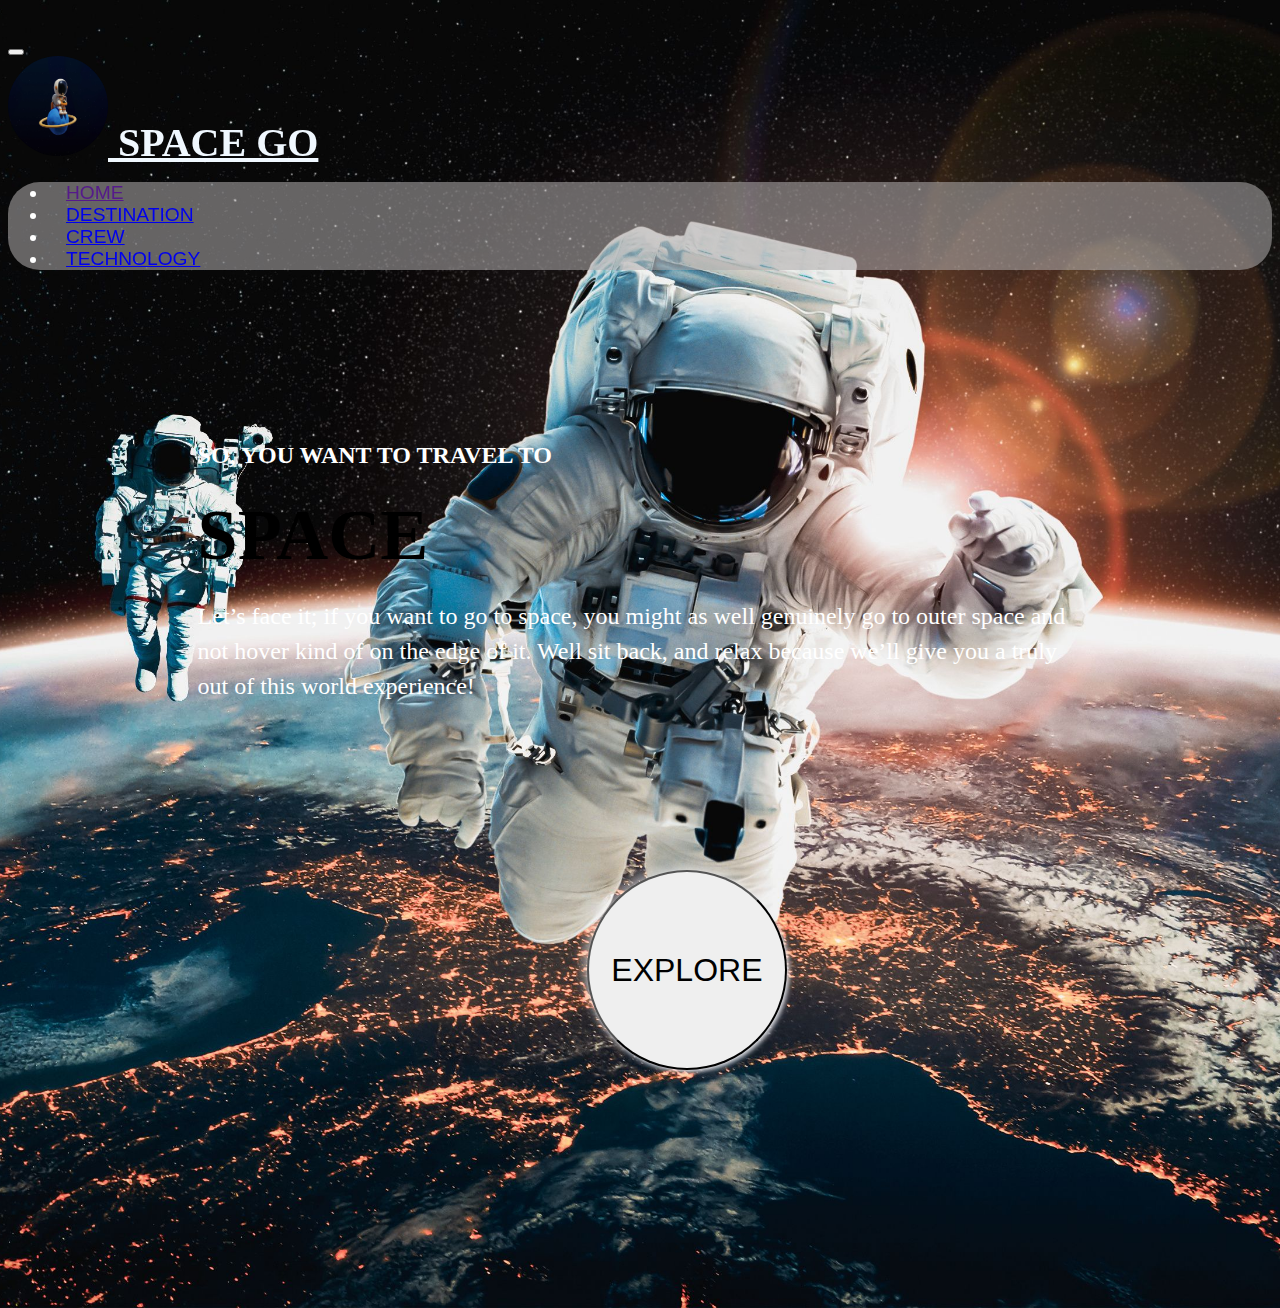
<file: index.html>
<!DOCTYPE html>
<html lang="en">

<head>
  <meta charset="UTF-8">
  <meta name="viewport" content="width=device-width, initial-scale=1.0">

  <link rel="icon" type="image/png" sizes="32x32" href="img/original-e69c4e0feb81daa75721b6290b1a6a26.webp">

  <title>Space tourism website</title>
  <!-- bootstrap -->
  <link href="https://cdn.jsdelivr.net/npm/bootstrap@5.2.2/dist/css/bootstrap.min.css" rel="stylesheet"
    integrity="sha384-Zenh87qX5JnK2Jl0vWa8Ck2rdkQ2Bzep5IDxbcnCeuOxjzrPF/et3URy9Bv1WTRi" crossorigin="anonymous">
  <!-- JavaScript Bundle with Popper for Resposivenes-->
  <script src="https://cdn.jsdelivr.net/npm/bootstrap@5.2.2/dist/js/bootstrap.bundle.min.js"
    integrity="sha384-OERcA2EqjJCMA+/3y+gxIOqMEjwtxJY7qPCqsdltbNJuaOe923+mo//f6V8Qbsw3"
    crossorigin="anonymous"></script>
  <link rel="stylesheet" href="style.css">
</head>

<body>

  <section id="navbar-section">

    <nav class="navbar navbar-expand-lg ">
      <div class="container-fluid">
        <button class="navbar-toggler" type="button" data-bs-toggle="collapse" data-bs-target="#navbarTogglerDemo01"
          aria-controls="navbarTogglerDemo01" aria-expanded="false" aria-label="Toggle navigation">
          <span class="navbar-toggler-icon bg-light"></span>
        </button>
        <div class="collapse navbar-collapse" id="navbarTogglerDemo01">
          <a class="navbar-brand" href="#" style="color: aliceblue; background: none;">
            <img class="mylogo" src="img/mylogo.webp" alt="Bootstrap" width="100" height="100">
            SPACE GO
          </a>

          <ul class="navbar-nav ms-auto mb-2 mb-lg-0 nav-blur">
            <li class="nav-item">
              <a class="nav-link active " aria-current="page" href="">HOME</a>
            </li>
            <li class="nav-item">
              <a class="nav-link" href="destination-moon.html">DESTINATION</a>
            </li>
            <li class="nav-item">
              <a class="nav-link " href="crew-commander.html">CREW</a>
            </li>

            <li class="nav-item">
              <a class="nav-link " href="technology-vehicle.html">TECHNOLOGY</a>
            </li>
          </ul>

        </div>
      </div>
    </nav>

    </div>
    </div>


  </section>




  <!-- information section -->

  <div class="information-section">
    <div class="row">

      <div class="col-lg-6 info-div">
        <h2>SO, YOU WANT TO TRAVEL TO</h2>
        <h1>SPACE</h1>
        <p>Let’s face it; if you want to go to space, you might as well genuinely go to
          outer space and not hover kind of on the edge of it. Well sit back, and relax
          because we’ll give you a truly out of this world experience!</p>
      </div>

      <div class="col-lg-6 button-sec">
        <a class="" href="Curiosity.html">
          <button type="button" class=" btn btn-light btn-lg download-button">EXPLORE</button>
        </a>
      </div>


    </div>



  </div>




  </div>




  </div>



  <!-- <script src="script.js"></script> -->
</body>

</html>
</file>
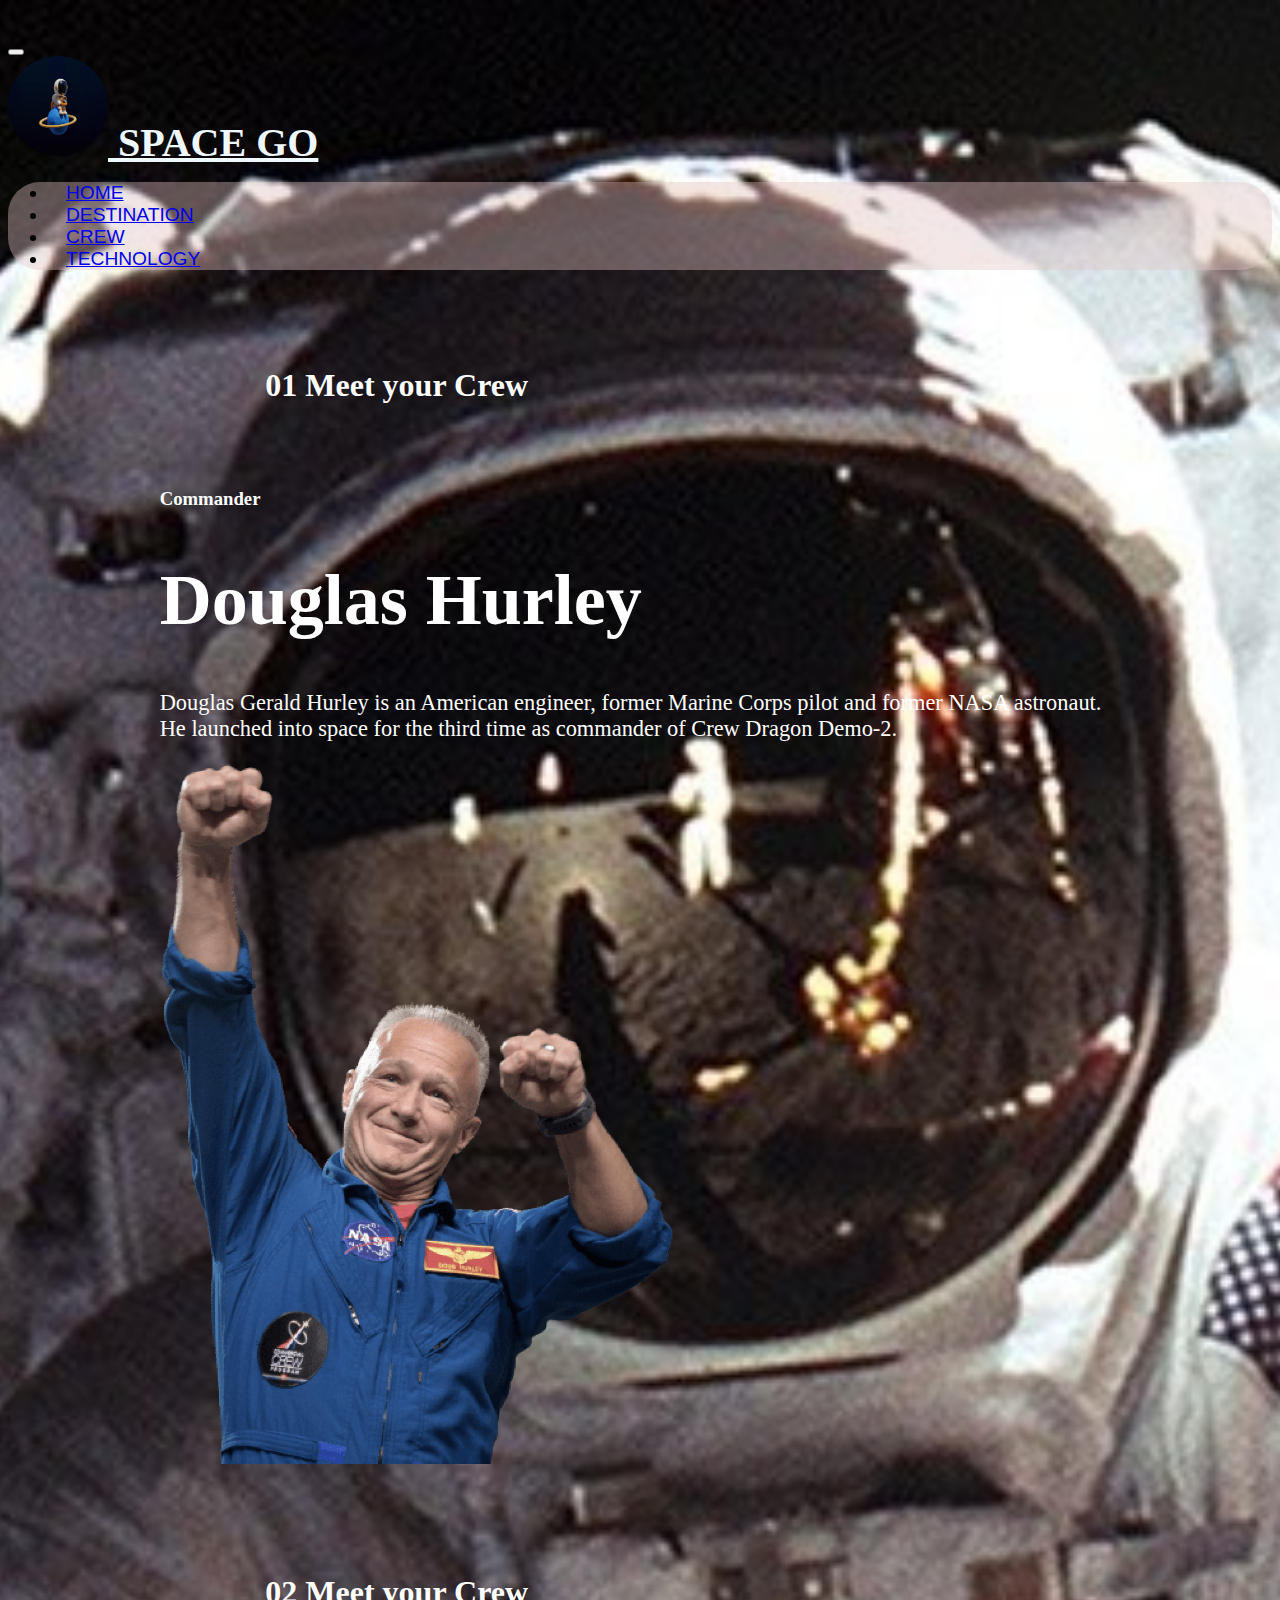
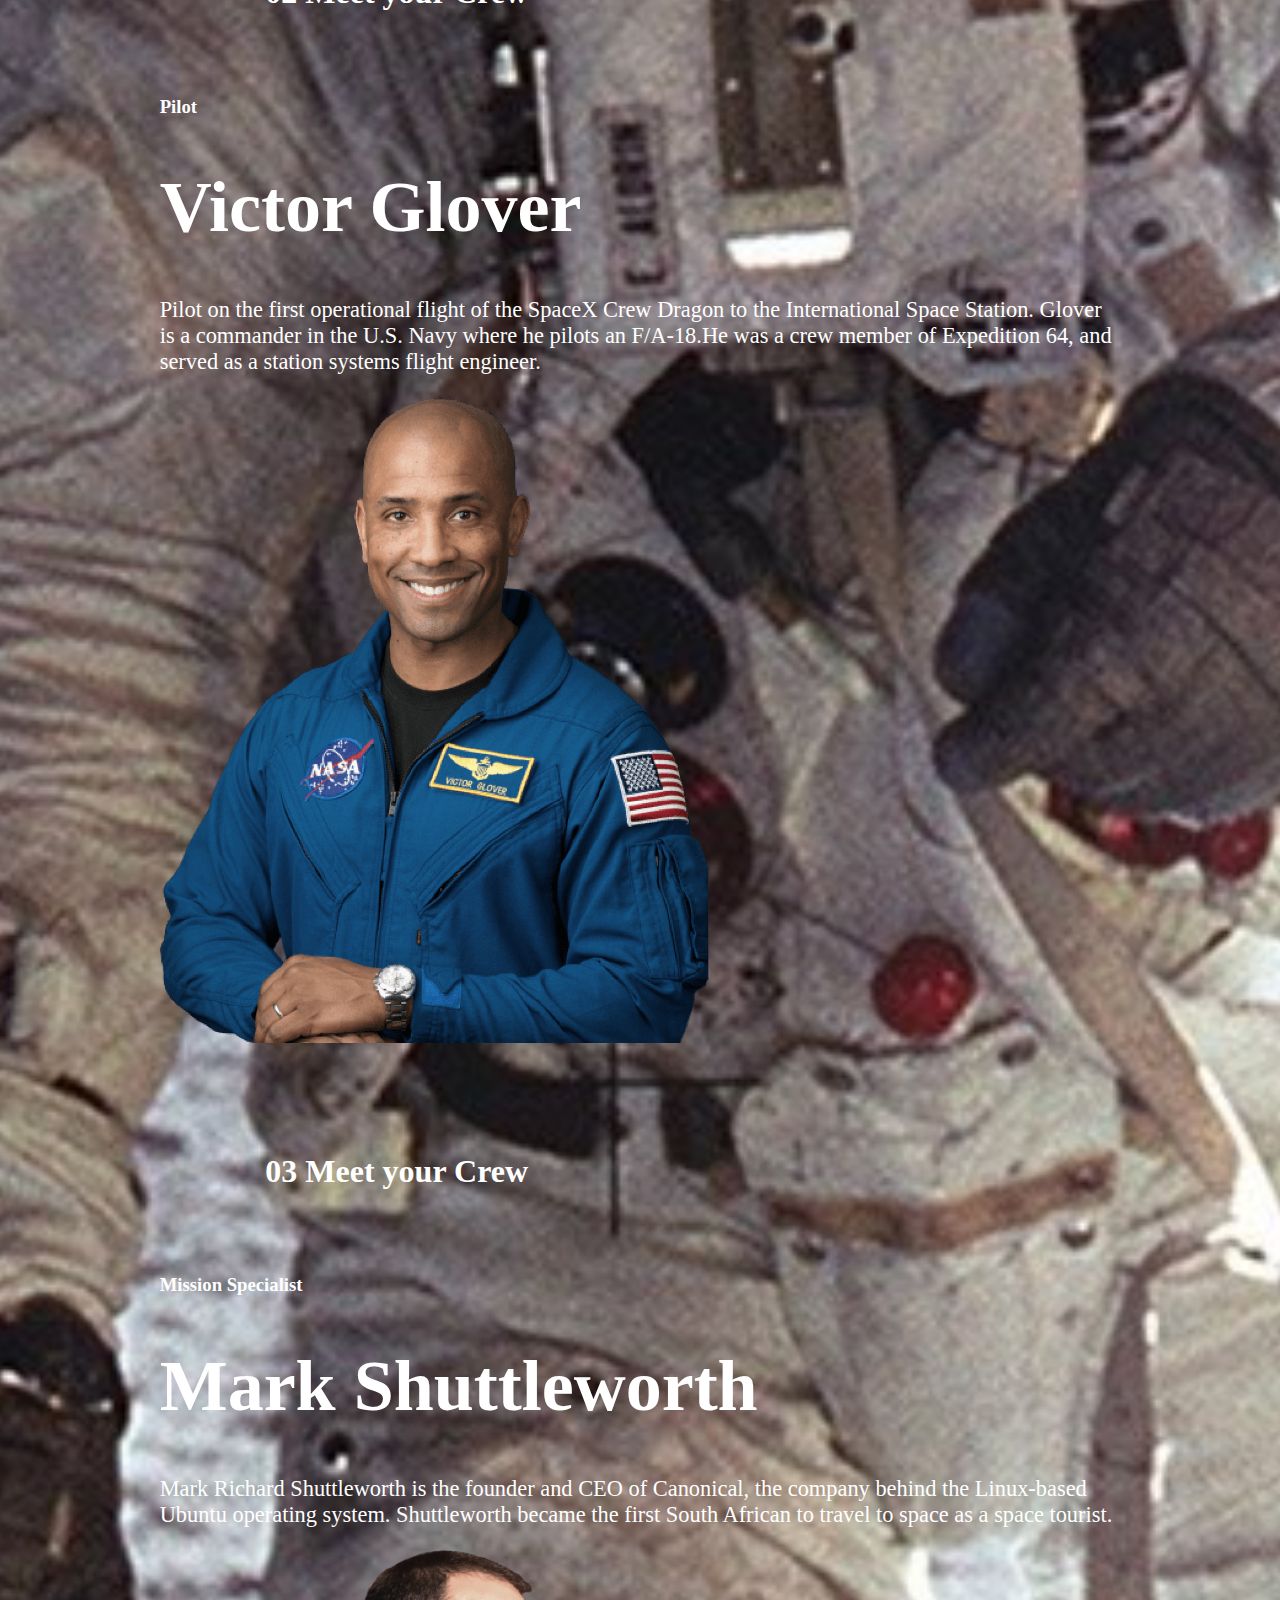
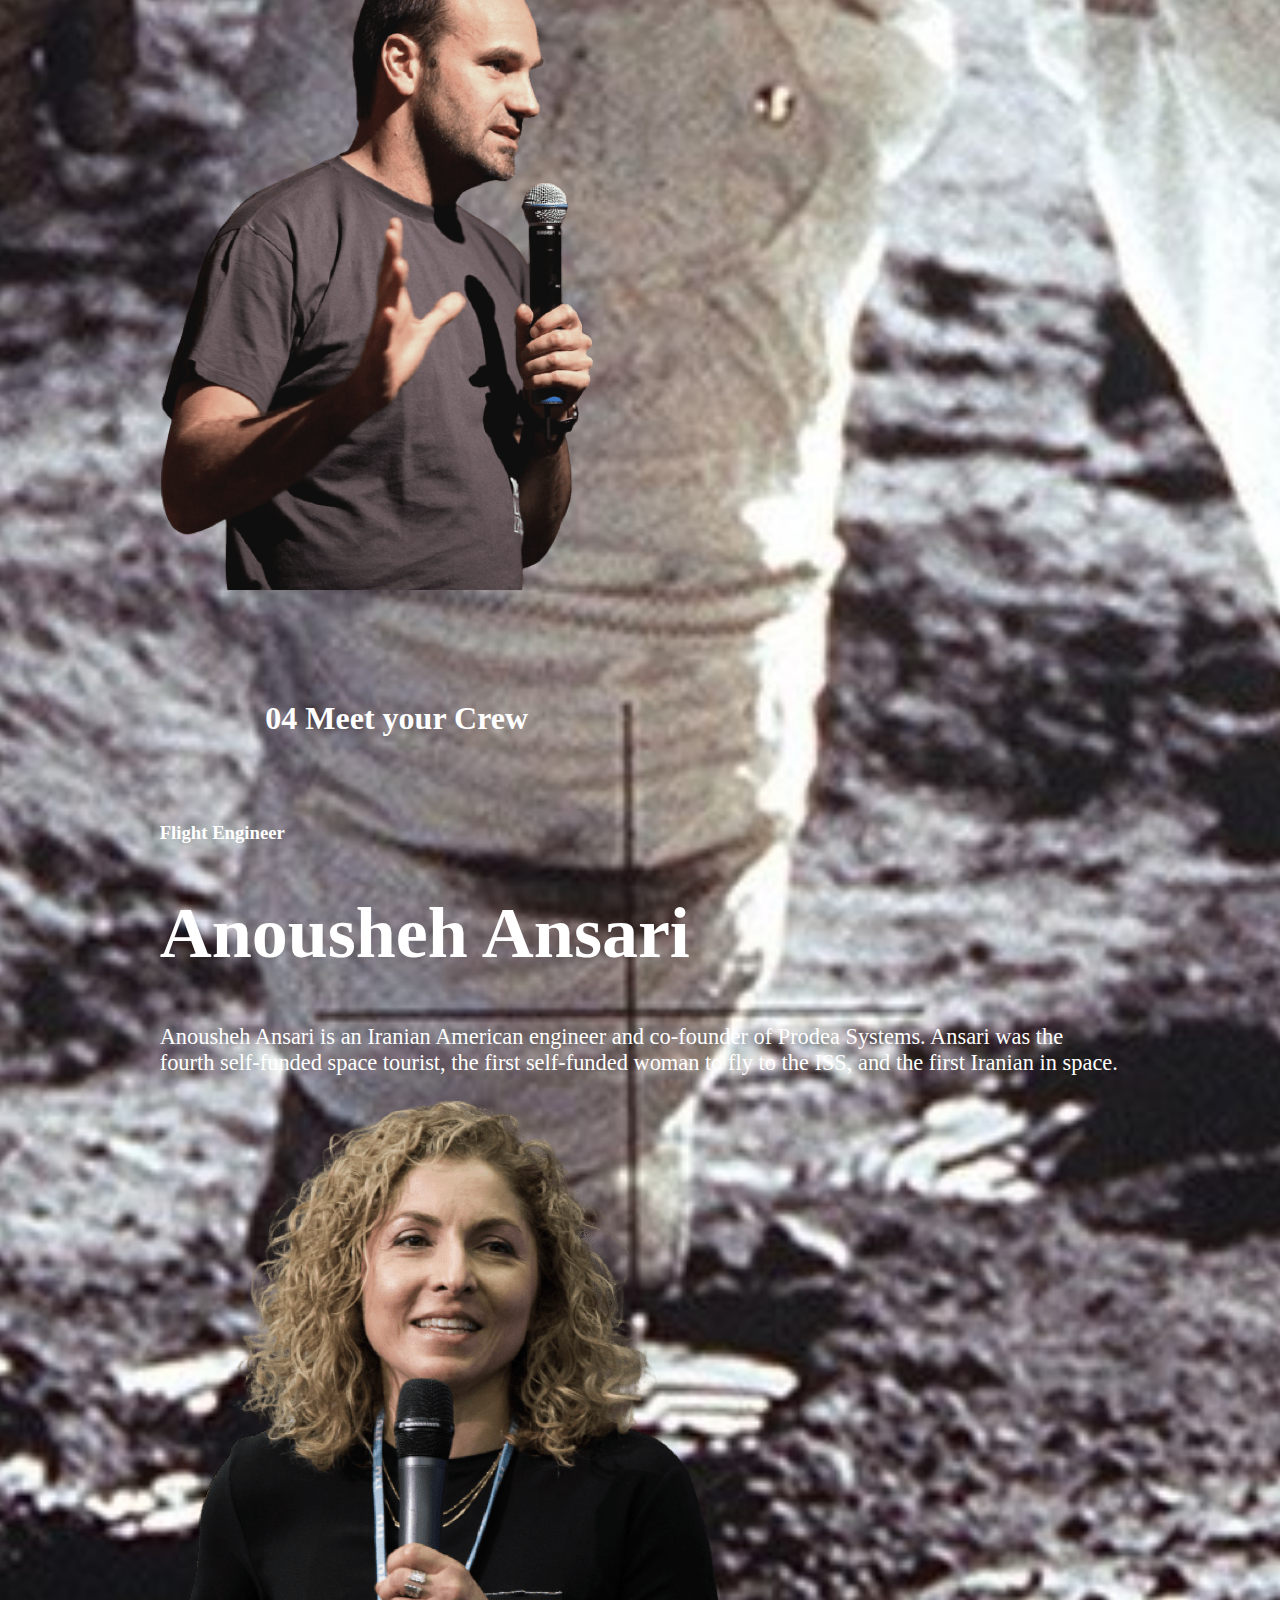
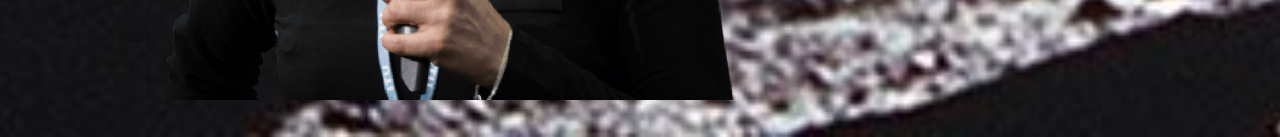
<file: crew-commander.html>
<!DOCTYPE html>
<html lang="en">

<head>
  <meta charset="UTF-8">
  <meta name="viewport" content="width=device-width, initial-scale=1.0">

  <link rel="icon" type="image/png" sizes="32x32" href="img/favicon-32x32.png">
  <title>Frontend Mentor | Space tourism website</title>
  <!-- bootstrap -->
  <link href="https://cdn.jsdelivr.net/npm/bootstrap@5.2.2/dist/css/bootstrap.min.css" rel="stylesheet"
    integrity="sha384-Zenh87qX5JnK2Jl0vWa8Ck2rdkQ2Bzep5IDxbcnCeuOxjzrPF/et3URy9Bv1WTRi" crossorigin="anonymous">
  <!-- JavaScript Bundle with Popper for Resposivenes-->
  <script src="https://cdn.jsdelivr.net/npm/bootstrap@5.2.2/dist/js/bootstrap.bundle.min.js"
    integrity="sha384-OERcA2EqjJCMA+/3y+gxIOqMEjwtxJY7qPCqsdltbNJuaOe923+mo//f6V8Qbsw3"
    crossorigin="anonymous"></script>
  <link rel="stylesheet" href="crew-commander.css">

  <title>Frontend Mentor | Space tourism website</title>
</head>

<body>
  <!-- navbar section start from here😍😍 -->

  <section id="navbar-section">

    <nav class="navbar navbar-expand-lg ">
      <div class="container-fluid">
        <button class="navbar-toggler" type="button" data-bs-toggle="collapse" data-bs-target="#navbarTogglerDemo01"
          aria-controls="navbarTogglerDemo01" aria-expanded="false" aria-label="Toggle navigation">
          <span class="navbar-toggler-icon bg-light"></span>
        </button>
        <div class="collapse navbar-collapse" id="navbarTogglerDemo01">
          <a class="navbar-brand" href="#" style="color: aliceblue;">
            <img class="mylogo" src="img/mylogo.webp" alt="Bootstrap" width="100" height="100">
            SPACE GO
          </a>
          <ul class="navbar-nav ms-auto mb-2 mb-lg-0 nav-blur">
            <li class="nav-item">
              <a class="nav-link  " aria-current="page" href="index.html">HOME</a>
            </li>
            <li class="nav-item">
              <a class="nav-link" href="destination-moon.html">DESTINATION</a>
            </li>
            <li class="nav-item">
              <a class="nav-link active" href="crew-commander.html">CREW</a>
            </li>

            <li class="nav-item">
              <a class="nav-link " href="technology-vehicle.html">TECHNOLOGY</a>
            </li>
          </ul>

        </div>
      </div>
    </nav>


  </section>


  <!-- information section start from here😍😍 -->


  <section id="testimonials">

    <!-- bootstrap carousel  -->
    <div id="testimonial-carousel" class="carousel slide" data-bs-ride="false">
      <div class="carousel-inner">

        <div class="carousel-item">
          <!-- first page testimonials 😊😊-->

          <div class="destination-section">
            <div class="row">
              <div class="col-lg-6 info-div">
                <h2 class="crew-heading2">01 Meet your Crew</h2>

                <h3>Commander</h3>

                <h1>Douglas Hurley</h1>

                <p>Douglas Gerald Hurley is an American engineer, former Marine Corps pilot
                  and former NASA astronaut. He launched into space for the third time as
                  commander of Crew Dragon Demo-2.</p>


              </div>


              <div class="col-lg-6 moon-navbar">


                <div class="crew-img">


                  <img class="crew-img" src="img/image-douglas-hurley.png">

                  </a>
                </div>

              </div>
            </div>

          </div>
        </div>



        <!-- second slides 😊-->
        <div class="carousel-item">


          <div class="destination-section">
            <div class="row">
              <div class="col-lg-6 info-div">
                <h2 class="crew-heading2">02 Meet your Crew</h2>

                <h3>Pilot</h3>

                <h1>Victor Glover</h1>

                <p> Pilot on the first operational flight of the SpaceX Crew Dragon to the
                  International Space Station. Glover is a commander in the U.S. Navy where
                  he pilots an F/A-18.He was a crew member of Expedition 64, and served as a
                  station systems flight engineer.</p>


              </div>


              <div class="col-lg-6 moon-navbar">


                <div class="crew-img">


                  <img class="crew-img" src="img/image-victor-glover.png">
                </div>

              </div>
            </div>

          </div>


        </div>


        <!-- third section😊😊 -->
        <div class="carousel-item">


          <div class="destination-section">
            <div class="row">
              <div class="col-lg-6 info-div">
                <h2 class="crew-heading2">03 Meet your Crew</h2>

                <h3>Mission Specialist</h3>

                <h1>Mark Shuttleworth</h1>

                <p>Mark Richard Shuttleworth is the founder and CEO of Canonical, the company behind
                  the Linux-based Ubuntu operating system. Shuttleworth became the first South
                  African to travel to space as a space tourist.</p>


              </div>


              <div class="col-lg-6 moon-navbar">


                <div class="crew-img">


                  <img class="crew-img" src="img/image-mark-shuttleworth.png">

                  </a>
                </div>

              </div>

            </div>

          </div>
        </div>





        <!-- fourth slides😊😊 -->


        <div class="carousel-item  active">

          <div class="destination-section">

            <div class="row">

              <div class="col-lg-6 info-div">

                <h2 class="crew-heading2">04 Meet your Crew</h2>

                <h3>Flight Engineer</h3>

                <h1>Anousheh Ansari</h1>

                <p>Anousheh Ansari is an Iranian American engineer and co-founder of Prodea Systems.
                  Ansari was the fourth self-funded space tourist, the first self-funded woman to
                  fly to the ISS, and the first Iranian in space. </p>
              </div>

              <div class="col-lg-6 moon-navbar">

                <div class="crew-img">

                  <img class="crew-img" src="img/image-anousheh-ansari.png">

                </div>

              </div>



            </div>



          </div>

        </div>





        <a class="carousel-control-prev" role="button" href="#testimonial-carousel" data-bs-slide="prev">
          <span class="carousel-control-prev-icon"></span>
        </a>
        <a class="carousel-control-next" role="button" href="#testimonial-carousel" data-bs-slide="next">
          <span class="carousel-control-next-icon"></span>
        </a>
      </div>

    </div>

  </section>


</body>

</html>
</file>
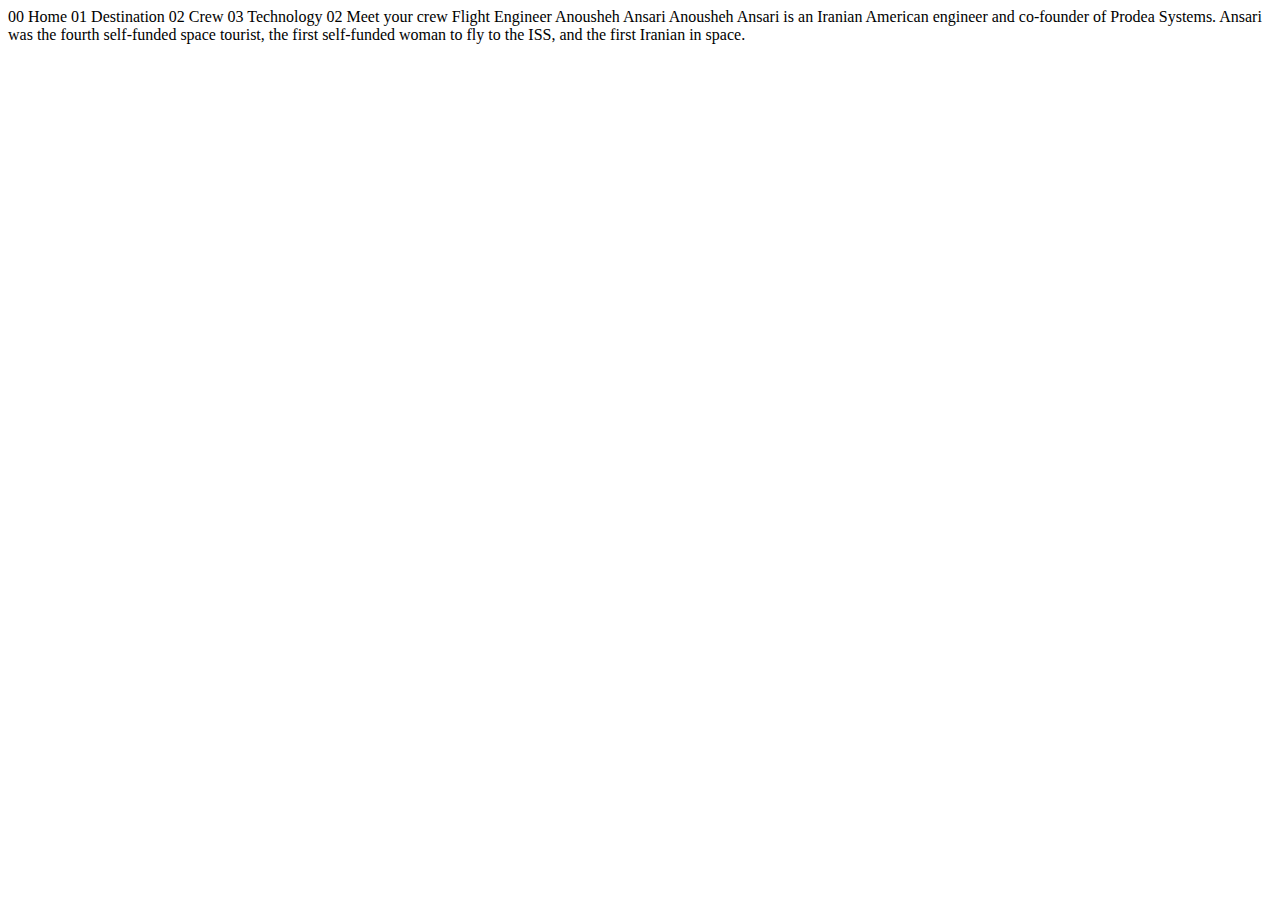
<file: crew-engineer.html>
<!DOCTYPE html>
<html lang="en">
<head>
  <meta charset="UTF-8">
  <meta name="viewport" content="width=device-width, initial-scale=1.0">

  <link rel="icon" type="image/png" sizes="32x32" href="./assets/favicon-32x32.png">
  
  <title>Space tourism website</title>
</head>
<body>

  00 Home
  01 Destination
  02 Crew
  03 Technology

  02 Meet your crew

  Flight Engineer
  Anousheh Ansari

  Anousheh Ansari is an Iranian American engineer and co-founder of Prodea Systems. 
  Ansari was the fourth self-funded space tourist, the first self-funded woman to 
  fly to the ISS, and the first Iranian in space. 
</body>
</html>
</file>
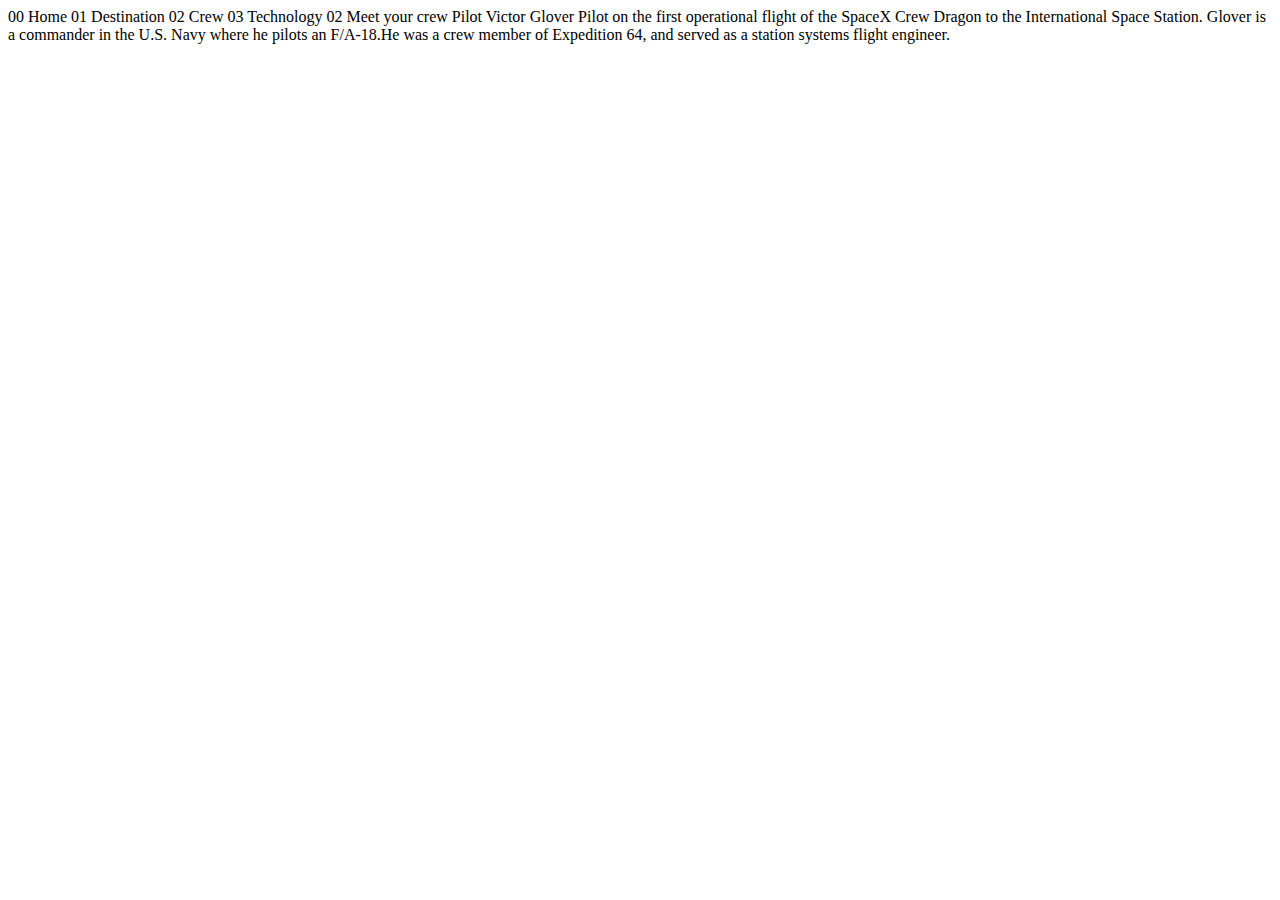
<file: crew-pilot.html>
<!DOCTYPE html>
<html lang="en">
<head>
  <meta charset="UTF-8">
  <meta name="viewport" content="width=device-width, initial-scale=1.0">

  <link rel="icon" type="image/png" sizes="32x32" href="./assets/favicon-32x32.png">
  
  <title>Space tourism website</title>
</head>
<body>

  00 Home
  01 Destination
  02 Crew
  03 Technology

  02 Meet your crew

  Pilot
  Victor Glover

  Pilot on the first operational flight of the SpaceX Crew Dragon to the 
  International Space Station. Glover is a commander in the U.S. Navy where 
  he pilots an F/A-18.He was a crew member of Expedition 64, and served as a 
  station systems flight engineer. 
</body>
</html>
</file>
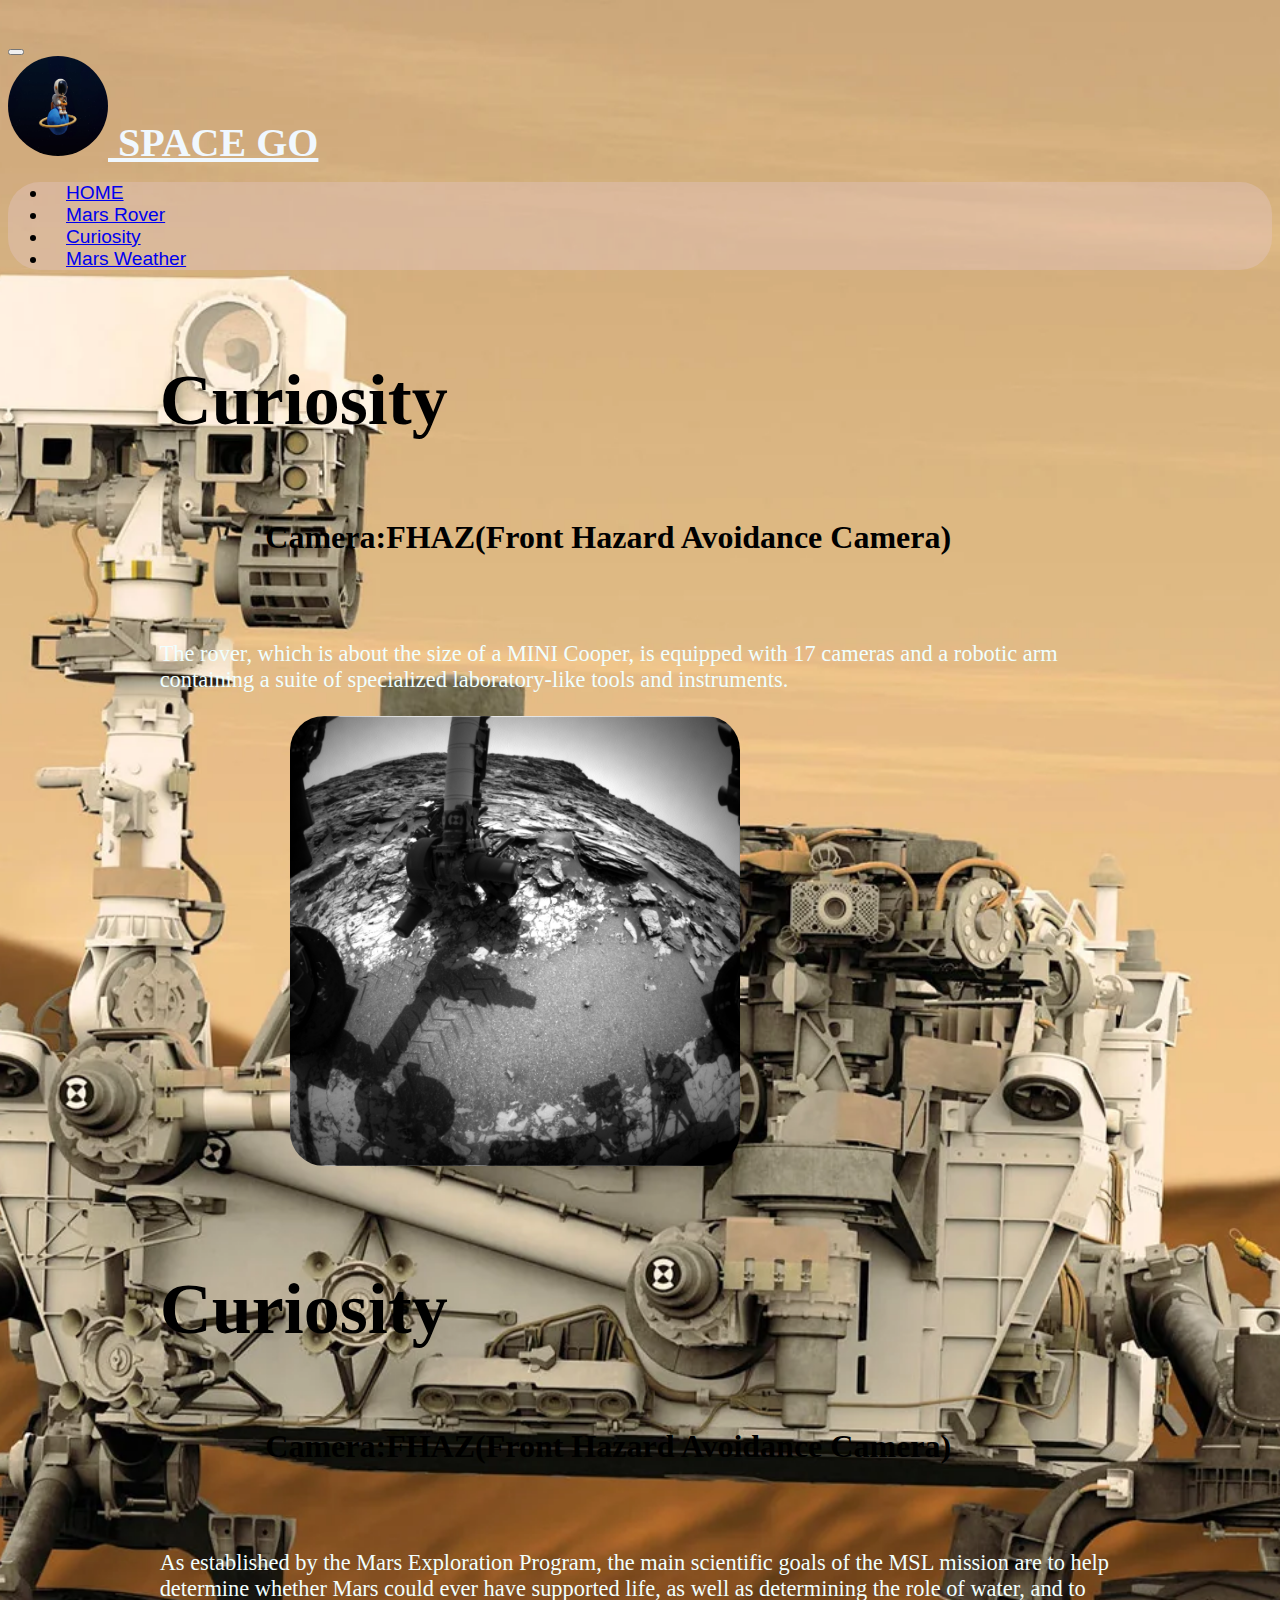
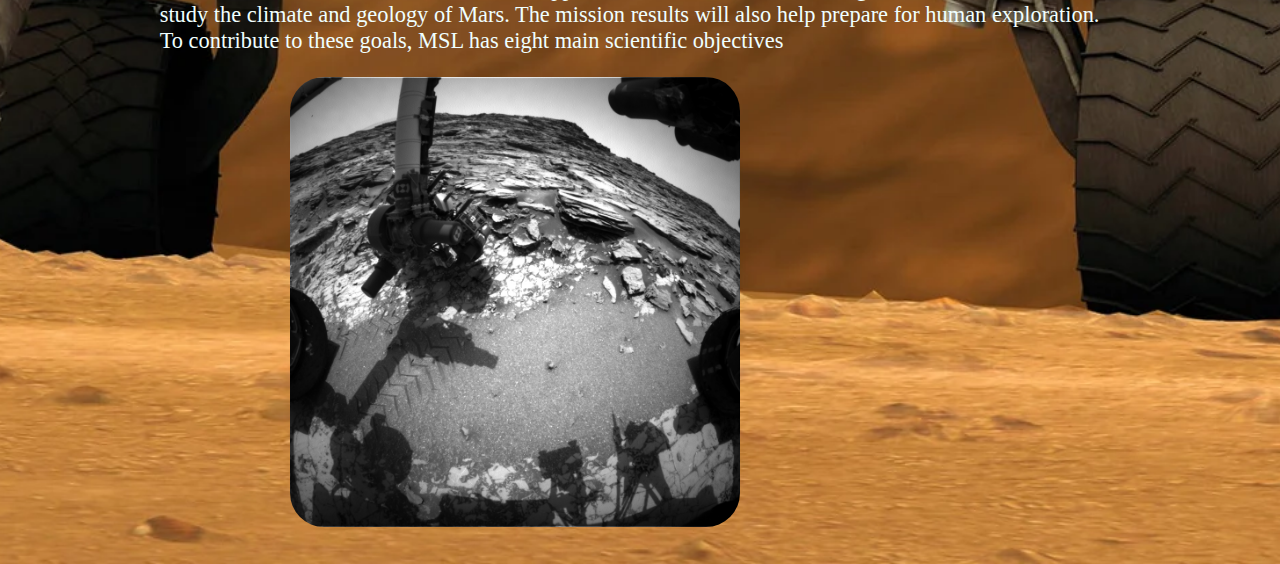
<file: Curiosity.html>
<!DOCTYPE html>
<html lang="en">

<head>
    <meta charset="UTF-8">
    <meta name="viewport" content="width=device-width, initial-scale=1.0">

    <link rel="icon" type="image/png" sizes="32x32" href="img/original-e69c4e0feb81daa75721b6290b1a6a26.webp">

    <title>Space tourism website</title>

    <link href="https://cdn.jsdelivr.net/npm/bootstrap@5.2.2/dist/css/bootstrap.min.css" rel="stylesheet"
        integrity="sha384-Zenh87qX5JnK2Jl0vWa8Ck2rdkQ2Bzep5IDxbcnCeuOxjzrPF/et3URy9Bv1WTRi" crossorigin="anonymous">

    <script src="https://cdn.jsdelivr.net/npm/bootstrap@5.2.2/dist/js/bootstrap.bundle.min.js"
        integrity="sha384-OERcA2EqjJCMA+/3y+gxIOqMEjwtxJY7qPCqsdltbNJuaOe923+mo//f6V8Qbsw3"
        crossorigin="anonymous"></script>
    <link rel="stylesheet" href="Curiosity.css">
</head>

<body>

    <section id="navbar-section">

        <nav class="navbar navbar-expand-lg ">
            <div class="container-fluid">
                <button class="navbar-toggler" type="button" data-bs-toggle="collapse"
                    data-bs-target="#navbarTogglerDemo01" aria-controls="navbarTogglerDemo01" aria-expanded="false"
                    aria-label="Toggle navigation">
                    <span class="navbar-toggler-icon bg-light"></span>
                </button>
                <div class="collapse navbar-collapse" id="navbarTogglerDemo01">
                    <a class="navbar-brand" href="#" style="color: aliceblue; background: none;">
                        <img class="mylogo" src="img/mylogo.webp" alt="Bootstrap" width="100" height="100">
                        SPACE GO
                    </a>

                    <ul class="navbar-nav ms-auto mb-2 mb-lg-0 nav-blur">
                        <li class="nav-item">
                            <a class="nav-link active " aria-current="page" href="index.html">HOME</a>
                        </li>
                        <li class="nav-item">
                            <a class="nav-link" href="marsrover.html">Mars Rover</a>
                        </li>
                        <li class="nav-item">
                            <a class="nav-link " href="Curiosity.html">Curiosity</a>
                        </li>

                        <li class="nav-item">
                            <a class="nav-link " href="marsinfo.html">Mars Weather</a>
                        </li>
                    </ul>

                </div>
            </div>
        </nav>

    </section>

    <section id="testimonials">

        <!-- bootstrap carousel  -->
        <div id="testimonial-carousel" class="carousel slide" data-bs-ride="false">
            <div class="carousel-inner">

                <div class="carousel-item active">
                    <!-- first page testimonials 😊😊-->

                    <div class="destination-section">
                        <div class="row">
                            <div class="col-lg-6 info-div">
                                <h1 class="crew-heading2">Curiosity</h1>
                                <h2>Camera:FHAZ(Front Hazard Avoidance Camera)</h2>


                                <p class="desc">The rover, which is about the size of a MINI Cooper, is equipped with 17
                                    cameras and
                                    a robotic arm containing a suite of specialized laboratory-like tools and
                                    instruments.</p>


                            </div>


                            <div class="col-lg-6 moon-navbar">


                                <div class="crew-img">


                                    <img class="crew-img my-image" src="img/cur1.jpeg">

                                    </a>
                                </div>

                            </div>
                        </div>

                    </div>
                </div>



                <!-- second slides 😊-->
                <div class="carousel-item">


                    <div class="destination-section">
                        <div class="row">
                            <div class="col-lg-6 info-div">
                                <h1 class="crew-heading2">Curiosity</h1>

                                <h2>Camera:FHAZ(Front Hazard Avoidance Camera)</h2>
                                <p class="desc">As established by the Mars Exploration Program, the main scientific goals of the MSL mission are to help determine whether Mars could ever have supported life, as well as determining the role of water, and to study the climate and geology of Mars. The mission results will also help prepare for human exploration. To contribute to these goals, MSL has eight main scientific objectives</p>


                            </div>


                            <div class="col-lg-6 moon-navbar">


                                <div class="crew-img">


                                    <img class="crew-img my-image" src="img/curo2.jpeg">
                                </div>

                            </div>
                        </div>

                    </div>


                </div>
                <a class="carousel-control-prev" role="button" href="#testimonial-carousel" data-bs-slide="prev">
                    <span class="carousel-control-prev-icon"></span>
                </a>
                <a class="carousel-control-next" role="button" href="#testimonial-carousel" data-bs-slide="next">
                    <span class="carousel-control-next-icon"></span>
                </a>


            </div>

        </div>

    </section>


</body>



</html>
</file>
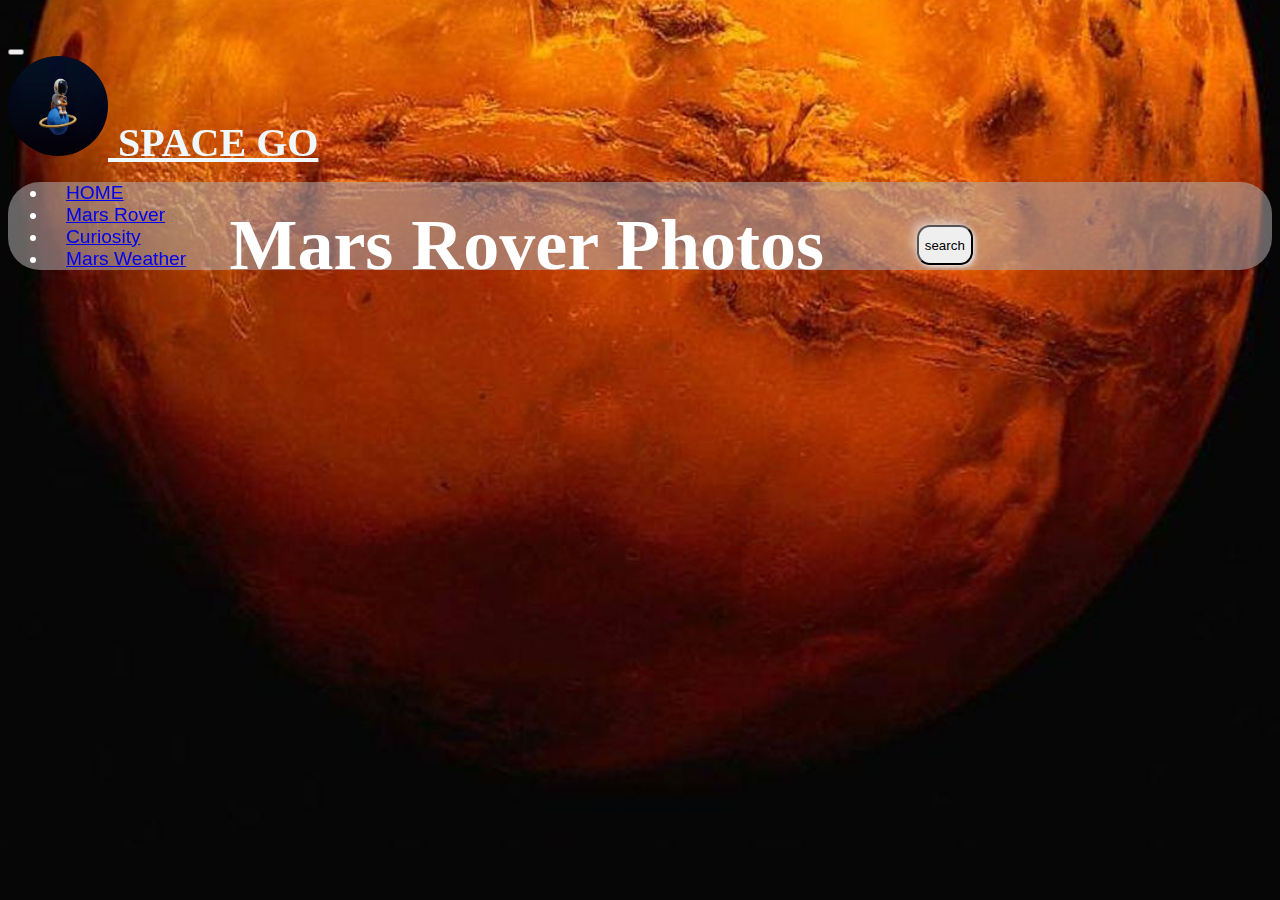
<file: marsrover.html>
<!DOCTYPE html>
<html lang="en">

<head>
    <meta charset="UTF-8">
    <meta name="viewport" content="width=device-width, initial-scale=1.0">

    <link rel="icon" type="image/png" sizes="32x32" href="img/original-e69c4e0feb81daa75721b6290b1a6a26.webp">

    <title>Space tourism website</title>
    <!-- bootstrap -->
    <link href="https://cdn.jsdelivr.net/npm/bootstrap@5.2.2/dist/css/bootstrap.min.css" rel="stylesheet"
        integrity="sha384-Zenh87qX5JnK2Jl0vWa8Ck2rdkQ2Bzep5IDxbcnCeuOxjzrPF/et3URy9Bv1WTRi" crossorigin="anonymous">
    <!-- JavaScript Bundle with Popper for Resposivenes-->
    <script src="https://cdn.jsdelivr.net/npm/bootstrap@5.2.2/dist/js/bootstrap.bundle.min.js"
        integrity="sha384-OERcA2EqjJCMA+/3y+gxIOqMEjwtxJY7qPCqsdltbNJuaOe923+mo//f6V8Qbsw3"
        crossorigin="anonymous"></script>
    <link rel="stylesheet" href="marsrover.css">
</head>

<body>

    <section id="navbar-section">

        <nav class="navbar navbar-expand-lg ">
            <div class="container-fluid">
                <button class="navbar-toggler" type="button" data-bs-toggle="collapse"
                    data-bs-target="#navbarTogglerDemo01" aria-controls="navbarTogglerDemo01" aria-expanded="false"
                    aria-label="Toggle navigation">
                    <span class="navbar-toggler-icon bg-light"></span>
                </button>
                <div class="collapse navbar-collapse" id="navbarTogglerDemo01">
                    <a class="navbar-brand" href="#" style="color: aliceblue; background: none;">
                        <img class="mylogo" src="img/mylogo.webp" alt="Bootstrap" width="100" height="100">
                        SPACE GO
                    </a>

                    <ul class="navbar-nav ms-auto mb-2 mb-lg-0 nav-blur">
                        <li class="nav-item">
                            <a class="nav-link active " aria-current="page" href="index.html">HOME</a>
                        </li>
                        <li class="nav-item">
                            <a class="nav-link" href="marsrover.html">Mars Rover</a>
                        </li>
                        <li class="nav-item">
                            <a class="nav-link " href="Curiosity.html">Curiosity</a>
                        </li>

                        <li class="nav-item">
                            <a class="nav-link " href="marsinfo.html">Mars Weather</a>
                        </li>
                    </ul>

                </div>
            </div>
        </nav>

    </section>

    <h1>Mars Rover Photos</h1>
    <button id="search">search</button>
    <div class="card-deck" id="card-deck"></div>
    <script src="marsrover.js"></script>
</body>





</html>
</file>
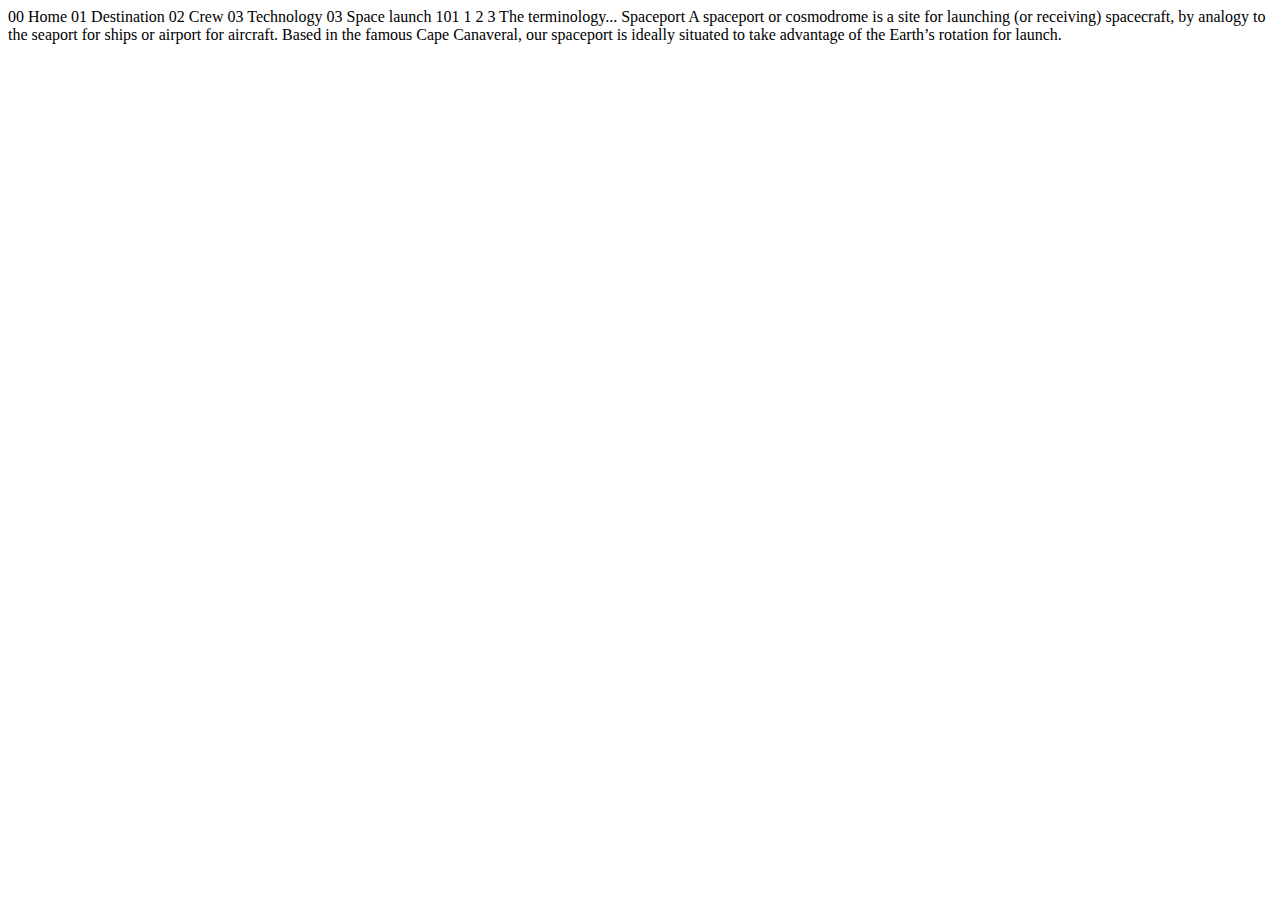
<file: technology-spaceport.html>
<!DOCTYPE html>
<html lang="en">
<head>
  <meta charset="UTF-8">
  <meta name="viewport" content="width=device-width, initial-scale=1.0">

  <link rel="icon" type="image/png" sizes="32x32" href="./assets/favicon-32x32.png">
  
  <title>Space tourism website</title>
</head>
<body>

  00 Home
  01 Destination
  02 Crew
  03 Technology

  03 Space launch 101

  1
  2
  3

  The terminology...
  Spaceport

  A spaceport or cosmodrome is a site for launching (or receiving) spacecraft, 
  by analogy to the seaport for ships or airport for aircraft. Based in the 
  famous Cape Canaveral, our spaceport is ideally situated to take advantage 
  of the Earth’s rotation for launch.
</body>
</html>
</file>
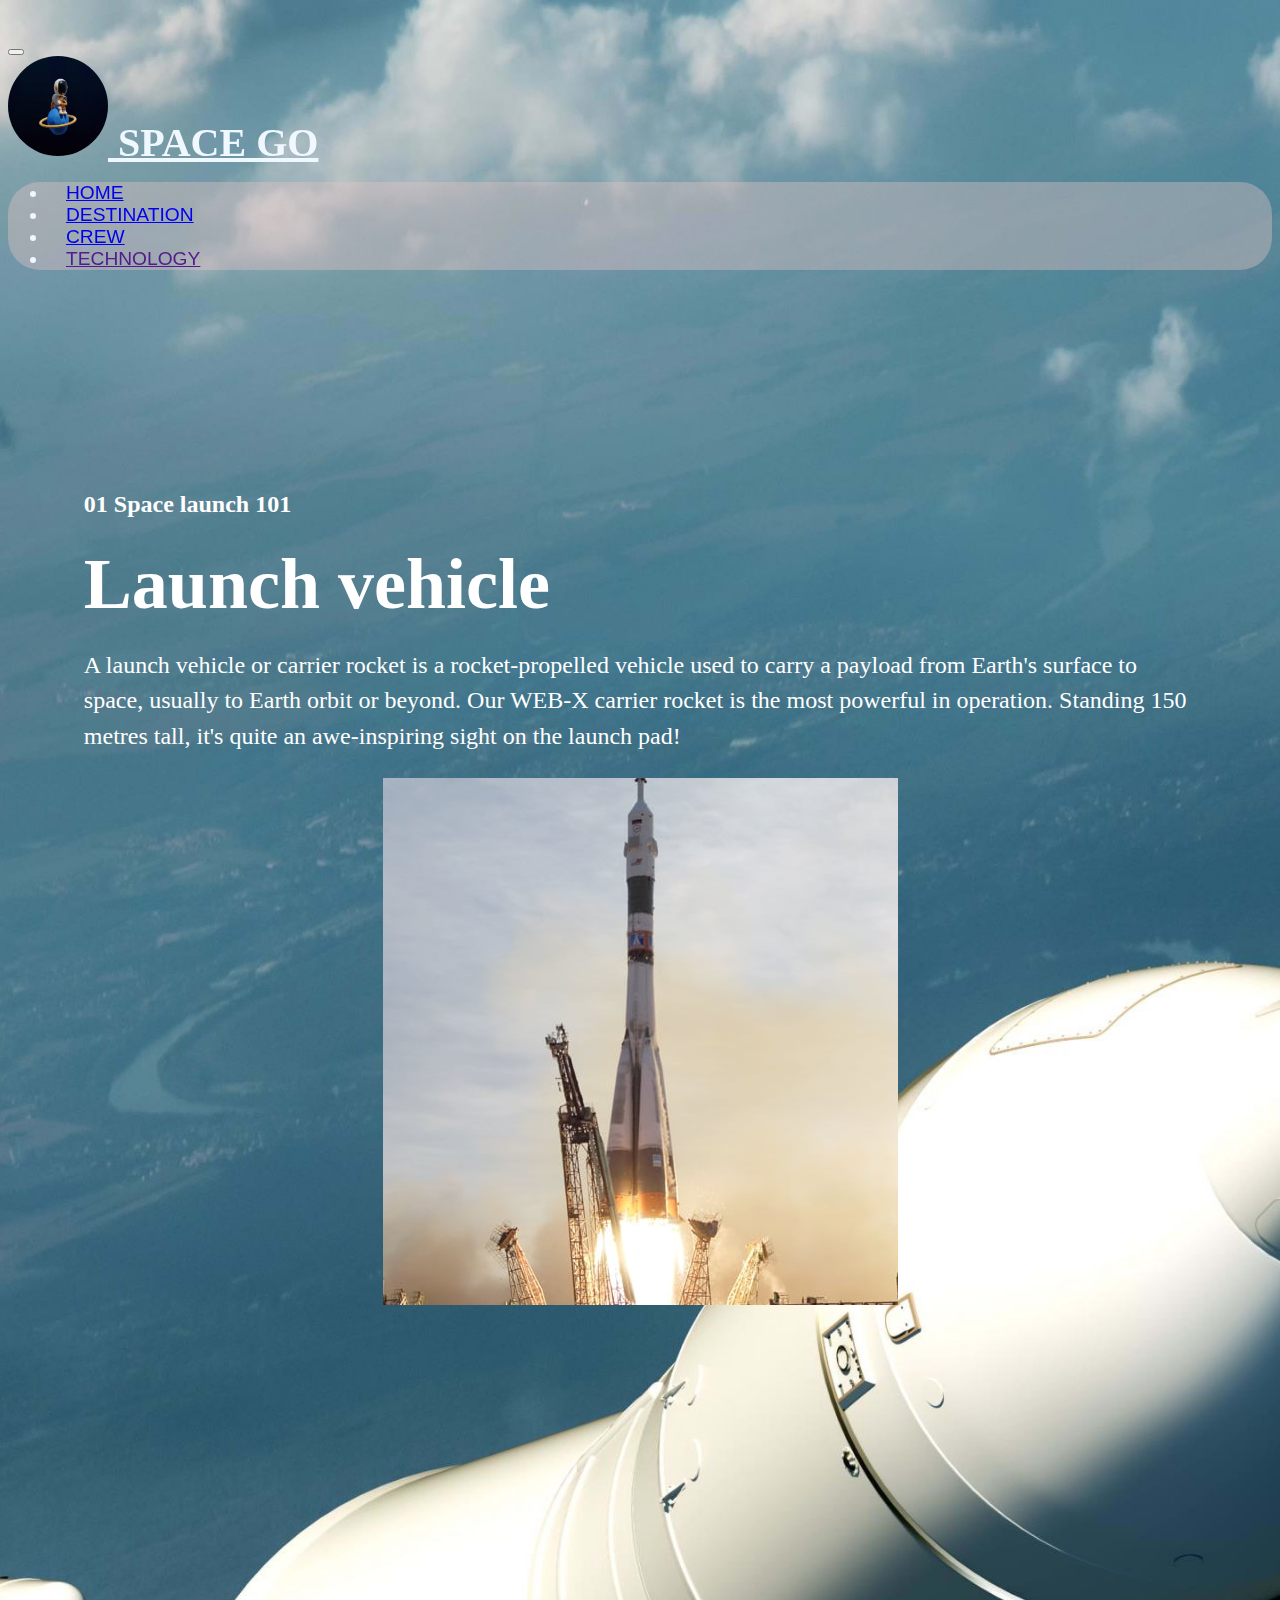
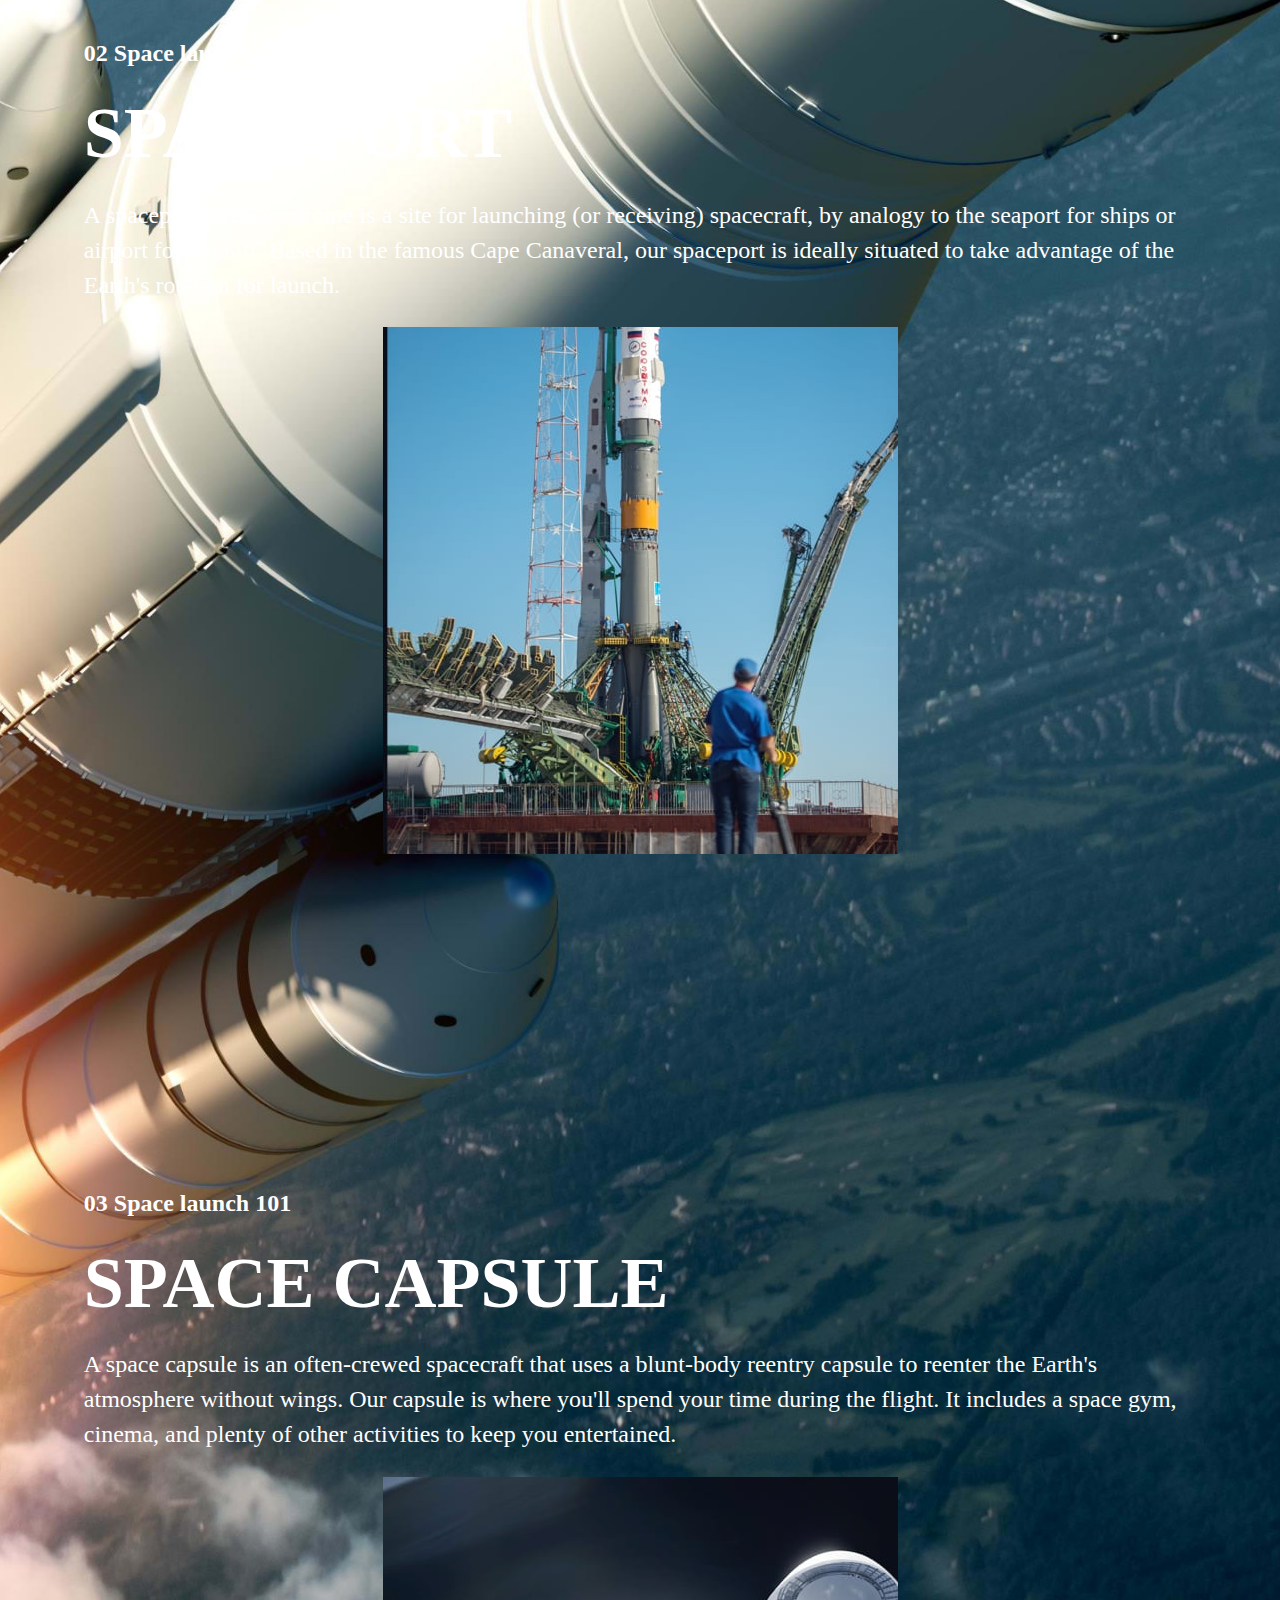
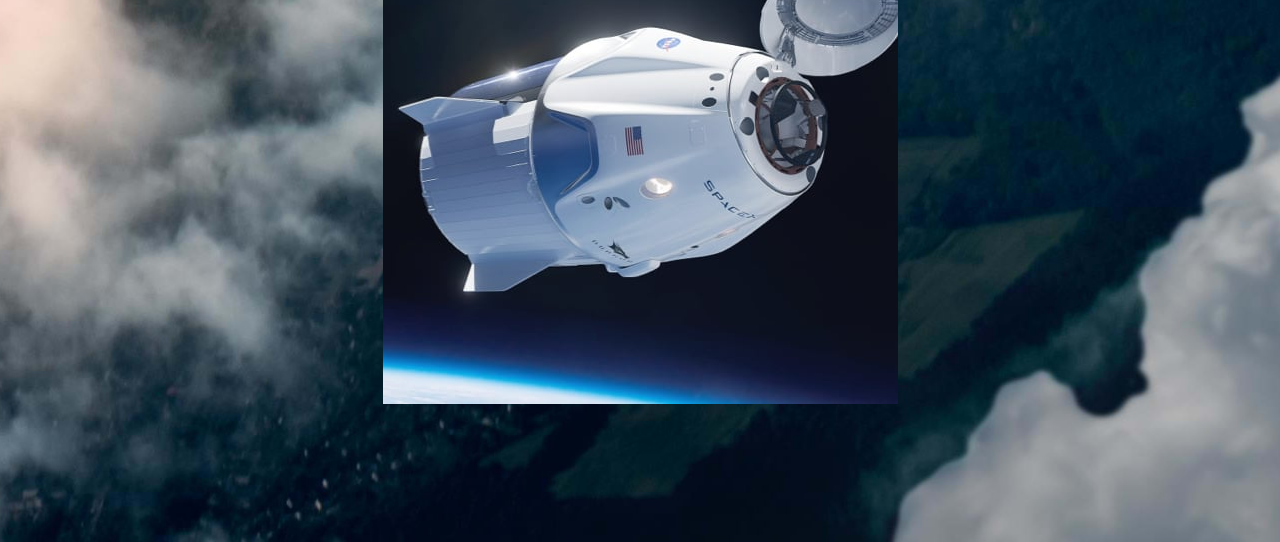
<file: technology-vehicle.html>
<!DOCTYPE html>
<html lang="en">

<head>
  <meta charset="UTF-8">
  <meta name="viewport" content="width=device-width, initial-scale=1.0">


  <link rel="icon" type="image/png" sizes="32x32" href="img/original-e69c4e0feb81daa75721b6290b1a6a26.webp">

  <link rel="icon" type="image/png" sizes="32x32" href="img/favicon-32x32.png">

  <title>Space tourism website</title>
  <link href="https://cdn.jsdelivr.net/npm/bootstrap@5.2.2/dist/css/bootstrap.min.css" rel="stylesheet"
    integrity="sha384-Zenh87qX5JnK2Jl0vWa8Ck2rdkQ2Bzep5IDxbcnCeuOxjzrPF/et3URy9Bv1WTRi" crossorigin="anonymous">
  <!-- JavaScript Bundle with Popper for Resposivenes-->
  <script src="https://cdn.jsdelivr.net/npm/bootstrap@5.2.2/dist/js/bootstrap.bundle.min.js"
    integrity="sha384-OERcA2EqjJCMA+/3y+gxIOqMEjwtxJY7qPCqsdltbNJuaOe923+mo//f6V8Qbsw3"
    crossorigin="anonymous"></script>
  <link rel="stylesheet" href="technology.css">



</head>

<body>

  <section id="navbar-section">

    <nav class="navbar navbar-expand-lg ">
      <div class="container-fluid">
        <button class="navbar-toggler" type="button" data-bs-toggle="collapse" data-bs-target="#navbarTogglerDemo01"
          aria-controls="navbarTogglerDemo01" aria-expanded="false" aria-label="Toggle navigation">
          <span class="navbar-toggler-icon bg-light"></span>
        </button>
        <div class="collapse navbar-collapse" id="navbarTogglerDemo01" style="color: aliceblue;">
          <a class="navbar-brand" href="#" style="color: aliceblue;">
            <img class="mylogo" src="img/mylogo.webp" alt="Bootstrap" width="100" height="100">
            SPACE GO
          </a>
          <ul class="navbar-nav ms-auto mb-2 mb-lg-0 nav-blur">
            <li class="nav-item">
              <a class="nav-link" href="index.html"> HOME</a>
            </li>
            <li class="nav-item">
              <a class="nav-link" href="destination-moon.html"> DESTINATION</a>
            </li>
            <li class="nav-item">
              <a class="nav-link " href="crew-commander.html"> CREW</a>
            </li>

            <li class="nav-item">
              <a class="nav-link active " aria-current="page" href=""> TECHNOLOGY</a>
            </li>
          </ul>

        </div>
      </div>
    </nav>




    </div>
    </div>


  </section>


  <!-- technology information section -->

  <div class="information-section">
    <div class="row">

      <div class="col-lg-6 info-div">
        <h2>01 Space launch 101</h2>

        <h1>Launch vehicle</h1>
        <p> A launch vehicle or carrier rocket is a rocket-propelled vehicle used to carry a
          payload from Earth's surface to space, usually to Earth orbit or beyond. Our
          WEB-X carrier rocket is the most powerful in operation. Standing 150 metres tall,
          it's quite an awe-inspiring sight on the launch pad!</p>
      </div>

      <div class="col-lg-6">
       

          <img class="rocket-img" src="img/image-launch-vehicle-portrait.jpg">
        </a>
      </div>




      <!-- Second part of the section😊😊 -->



    </div>
  </div>


  <!-- Second part of the section😊😊 -->


  <div class="information-section">
    <div class="row">

      <div class="col-lg-6 info-div">
        <h2>02 Space launch 101 </h2>

        <h1>SPACEPORT</h1>
        <p> A spaceport or cosmodrome is a site for launching (or receiving) spacecraft, by analogy to the seaport for
          ships or
          airport for aircraft. Based in the famous Cape Canaveral, our spaceport is ideally situated to take advantage
          of the
          Earth's rotation for launch. </p>
      </div>

      <div class="col-lg-6">
          <img class="rocket-img" src="img/image-spaceport-portrait.jpg">
        </a>
      </div>


    </div>
  </div>



  <!-- third Sectiion start from here😍😍 -->



  <div class="information-section">
    <div class="row">

      <div class="col-lg-6 info-div">
        <h2>03 Space launch 101 </h2>

        <h1> SPACE CAPSULE</h1>
        <p> A space capsule is an often-crewed spacecraft that uses a blunt-body reentry capsule to reenter the Earth's
          atmosphere without wings. Our capsule is where you'll spend your time during the flight. It includes a space
          gym, cinema, and plenty of other activities to keep you entertained.
        </p>
      </div>

      <div class="col-lg-6">
        <a class="" href="destination-moon.html">

          <img class="rocket-img" src="img/image-space-capsule-portrait.jpg">
        </a>
      </div>


    </div>
  </div>



</body>

</html>
</file>
<file: style.css>
@media all and (min-width: 992px) {
  .navbar .nav-item .dropdown-menu {
    display: block;
    opacity: 0;
    visibility: hidden;
    transition: .3s;
    margin-top: 0;
  }

  .navbar .nav-item:hover .nav-link {
    color: #fff;
  }

  .navbar .dropdown-menu.fade-down {
    top: 80%;
    transform: rotateX(-75deg);
    transform-origin: 0% 0%;
  }

  .navbar .dropdown-menu.fade-up {
    top: 180%;
  }

  .navbar .nav-item:hover .dropdown-menu {
    transition: .3s;
    opacity: 1;
    visibility: visible;
    top: 100%;
    transform: rotateX(0deg);
  }

  .navbar-expand-lg .navbar-nav {
    border-radius: 32px;
  }
}

body {
  height: 100%;
  /* min-height:400px; */
  background-size: cover;
  background-image: url(img/frontbackpeg.jpeg);
  /* here i just change the background-image and upload the new image from new */
  /* background-image: url(https://cdn.pixabay.com/photo/2016/10/20/18/35/earth-1756274_960_720.jpg); */
  object-fit: contain;
  background-position: center;
  background-repeat: no-repeat;

}

.mylogo {
  border-radius: 75px;


}

.container {
  position: relative;
  margin: 20px;


}

.navbar {
  margin-top: 3%;
  color: #fff;
  -moz-filter: blur(10px);
  -o-filter: blur(10px);
  -ms-filter: blur(10px);
  filter: blur(0.5px);
  /* opacity: 0.4; */

}

.nav-blur {
  background-color: rgba(176, 171, 171, 0.566);
  color: #fff;
}




/* navigation bar target */

.navbar-brand {
  font-family: "Ubuntu";
  font-size: 2.5rem;
  font-weight: bold;
}

.nav-item {
  /* box-shadow: 2px 2px 5px #eaebf0,
    -5px -5px 10px #ffffff73; */
  /* margin: 3px; */
  padding: 0 18px;
  font-size: 1.2rem;
  font-family: 'Montserrat-light', sans-serif;

}


/* infomation section */

.information-section {

  text-align: center;
  font-family: 'Times New Roman', Times, serif;
  padding: 7% 15%;
  color: #fff;
}

h1 {
  font-size: 4.5rem;
  font-weight: bold;
  color: black;

}

h2 {
  font-size: 1.5rem;
}

.info-div {
  line-height: 1.2rem;
  text-align: left;
  padding-top: 5%;
  font-size: 4.5rem;
  line-height: 2rem;

}

.download-button {
  box-shadow: 2px 2px 5px #eaebf0,
    -5px -5px 10px #ffffff73;
  height: 200px;
  width: 200px;
  border-radius: 50%;
  padding: 20px;
  font-size: 32px;
  margin: 16% 44%;



}

.download-button:hover {
  background-color: rgb(231, 209, 209);
}

p {
  font-size: 1.5rem;
  line-height: 2.2rem;
}

@media screen and (max-width:600px) {

  h1 {
    font-size: 5rem;
    font-weight: bold;
    text-align: center;


  }

  h2 {
    font-size: 1rem;
    padding: 2% 5%;
    margin-bottom: 3.5rem;
    text-align: center;
  }

  .download-button {
    margin: 18% 13%;

  }

  p {
    font-size: 1rem;
    text-align: center;
  }

}


.last-sec {
  display: flex;
}

#search {
  height: 40px;
  border-radius: 13px;

}

#content {
  float: right;
  margin-bottom: 20px;
}
</file>
<file: crew-commander.css>
@media all and (min-width: 992px) {
  .navbar .nav-item .dropdown-menu {
    display: block;
    opacity: 0;
    visibility: hidden;
    transition: .3s;
    margin-top: 0;
  }

  .navbar .nav-item:hover .nav-link {
    color: #fff;
  }

  .navbar .dropdown-menu.fade-down {
    top: 80%;
    transform: rotateX(-75deg);
    transform-origin: 0% 0%;
  }

  .navbar .dropdown-menu.fade-up {
    top: 180%;
  }

  .navbar-expand-lg .navbar-nav {
    border-radius: 32px;
  }

  .navbar .nav-item:hover .dropdown-menu {
    transition: .3s;
    opacity: 1;
    visibility: visible;
    top: 100%;
    transform: rotateX(0deg);
  }
}

body {
  height: 100%;
  /* min-height:400px; */
  background-size: cover;
  background-image: url(img/space.jpg);
  object-fit: contain;
  background-position: center;
  background-repeat: no-repeat;
  /* overflow: hidden; */
}

.mylogo {
  border-radius: 75px;


}

.container {
  position: relative;
  margin: 20px;
}

.navbar {
  margin-top: 3%;
}

.nav-blur {
  background-color: rgba(228, 196, 196, 0.397);
}

.navbar-brand {
  font-family: "Ubuntu";
  font-size: 2.5rem;
  font-weight: bold;
}

.nav-item {
  padding: 0 18px;
  font-size: 1.2rem;
  font-family: 'Montserrat-light', sans-serif;

}

.destination-section {

  text-align: left;
  font-family: 'Times New Roman', Times, serif;
  margin: 0;
  color: #fff;
  padding: 2% 12%;

}

h1 {
  font-size: 4.5rem;
  font-weight: bold;

}

h2 {
  font-size: 2rem;
  text-align: left;
  padding: 3% 11%;
  margin-bottom: 3.5rem;
}

p {
  font-size: 1.4rem;
}

.crew-heading2 {
  text-align: left;
}

#testimonials {
  /* padding: 7% 15%; */
  text-align: center;
}




@media screen and (max-width:600px) {


  h1 {
    font-size: 2rem;
    font-weight: bold;
    text-align: center;


  }

  h3 {
    /* margin-left:45px; */
    text-align: center;

  }

  h2 {
    font-size: 1rem;
    padding: 2% 5%;
    margin-bottom: 3.5rem;
    text-align: center;
  }

  p {
    font-size: 1rem;
    text-align: center;
  }

  .crew-img {
    height: 100%;
    width: 100%;
    margin-bottom: 3px;
    padding-bottom: 30px;
  }

  .carousel-control-prev-icon {
    margin-top: 500%;
  }

  .carousel-control-next-icon {
    margin-top: 500%;
  }

}
</file>
<file: Curiosity.css>
@media all and (min-width: 992px) {
    .navbar .nav-item .dropdown-menu {
        display: block;
        opacity: 0;
        visibility: hidden;
        transition: .3s;
        margin-top: 0;
    }

    .navbar .nav-item:hover .nav-link {
        color: #fff;
    }

    .navbar .dropdown-menu.fade-down {
        top: 80%;
        transform: rotateX(-75deg);
        transform-origin: 0% 0%;
    }

    .navbar .dropdown-menu.fade-up {
        top: 180%;
    }

    .navbar-expand-lg .navbar-nav {
        border-radius: 32px;
    }

    .navbar .nav-item:hover .dropdown-menu {
        transition: .3s;
        opacity: 1;
        visibility: visible;
        top: 100%;
        transform: rotateX(0deg);
    }
}

body {
    height: 100%;
    /* min-height:400px; */
    background-size: cover;
    background-image: url(img/curoback.webp);
    object-fit: contain;
    background-position: center;
    background-repeat: no-repeat;
    /* overflow: hidden; */
}

.mylogo {
    border-radius: 75px;


}

.container {
    position: relative;
    margin: 20px;
}

.navbar {
    margin-top: 3%;
}

.nav-blur {
    background-color: rgba(228, 196, 196, 0.397);
}

.navbar-brand {
    font-family: "Ubuntu";
    font-size: 2.5rem;
    font-weight: bold;
}

.nav-item {
    padding: 0 18px;
    font-size: 1.2rem;
    font-family: 'Montserrat-light', sans-serif;

}

.destination-section {

    text-align: left;
    font-family: 'Times New Roman', Times, serif;
    margin: 0;
    color: #fff;
    padding: 2% 12%;

}

.info-div {
    color: black;
}

.desc {
    color: azure;
}

.my-image {
    width: 450px;
    height: 450px;
    margin-left: 130px;
    border-radius: 34px;
}

h1 {
    font-size: 4.5rem;
    font-weight: bold;

}

h2 {
    font-size: 2rem;
    text-align: left;
    padding: 3% 11%;
    margin-bottom: 3.5rem;
}

p {
    font-size: 1.4rem;
}

.crew-heading2 {
    text-align: left;
}

#testimonials {
    /* padding: 7% 15%; */
    text-align: center;
}




@media screen and (max-width:600px) {


    h1 {
        font-size: 2rem;
        font-weight: bold;
        text-align: center;


    }

    h3 {
        /* margin-left:45px; */
        text-align: center;

    }

    h2 {
        font-size: 1rem;
        padding: 2% 5%;
        margin-bottom: 3.5rem;
        text-align: center;
    }

    p {
        font-size: 1rem;
        text-align: center;
    }

    .crew-img {
        height: 100%;
        width: 94%;
        margin-bottom: 3px;
        padding-bottom: 30px;
        margin-left: 9px;
    }

    .carousel-control-prev-icon {
        margin-top: 500%;
    }

    .carousel-control-next-icon {
        margin-top: 500%;
    }

}
</file>
<file: marsrover.css>
@media all and (min-width: 992px) {
    .navbar .nav-item .dropdown-menu {
        display: block;
        opacity: 0;
        visibility: hidden;
        transition: .3s;
        margin-top: 0;
    }

    .navbar .nav-item:hover .nav-link {
        color: #fff;
    }

    .navbar .dropdown-menu.fade-down {
        top: 80%;
        transform: rotateX(-75deg);
        transform-origin: 0% 0%;
    }

    .navbar .dropdown-menu.fade-up {
        top: 180%;
    }

    .navbar .nav-item:hover .dropdown-menu {
        transition: .3s;
        opacity: 1;
        visibility: visible;
        top: 100%;
        transform: rotateX(0deg);
    }

    .navbar-expand-lg .navbar-nav {
        border-radius: 32px;
    }
}

body {
    height: 100%;
    background-size: cover;
    background-image: url(img/marsimg.jpg);
    background-position: center center;
    background-repeat: no-repeat;

}

.mylogo {
    border-radius: 75px;


}


.navbar {
    margin-top: 3%;
    color: #fff;
    -moz-filter: blur(10px);
    -o-filter: blur(10px);
    -ms-filter: blur(10px);
    filter: blur(0.5px);


}

.nav-blur {
    background-color: rgba(176, 171, 171, 0.566);
    color: #fff;
}




/* navigation bar target */

.navbar-brand {
    font-family: "Ubuntu";
    font-size: 2.5rem;
    font-weight: bold;
}

.nav-item {
    /* box-shadow: 2px 2px 5px #eaebf0,
      -5px -5px 10px #ffffff73; */
    /* margin: 3px; */
    padding: 0 18px;
    font-size: 1.2rem;
    font-family: 'Montserrat-light', sans-serif;

}


/* infomation section */
.card-deck {
    margin: 100px;
}

.mars-information {

    text-align: center;
    font-family: 'Times New Roman', Times, serif;
    padding: 7% 15%;
    color: #fff;
}

h1 {
    position: absolute;
    top: 156px;
    right: 456px;
    font-size: 4.5rem;
    font-weight: bold;
    color: #fff;

}


#search {
    position: absolute;
    right: 24%;
    top: 25%;
    height: 40px;
    border-radius: 13px;
    box-shadow: 2px 2px 5px #eaebf0,
        -5px -5px 10px #ffffff73;

}


p {
    font-size: 1.5rem;
    line-height: 2.2rem;
}

@media screen and (max-width:600px) {
    body {
        height: 100%;
        background-size: cover;
        background-image: url(img/marsimg.jpg);
        background-position:top;
     

    }

    h1 {
        position: absolute;
        top: 83px;
        right: 40px;
        font-size: 2rem;
      

    }



    p {
        font-size: 1rem;
        text-align: center;
    }

    #search {
        position: absolute;
        right: 46%;
        top: 21%;

    }

}
</file>
<file: technology.css>
@media all and (min-width: 992px) {
  .navbar .nav-item .dropdown-menu {
    display: block;
    opacity: 0;
    visibility: hidden;
    transition: .3s;
    margin-top: 0;
  }

  .navbar .nav-item:hover .nav-link {
    color: #fff;
  }

  .navbar-expand-lg .navbar-nav {
    border-radius: 32px;
  }

  .navbar .dropdown-menu.fade-down {
    top: 80%;
    transform: rotateX(-75deg);
    transform-origin: 0% 0%;
  }

  .navbar .dropdown-menu.fade-up {
    top: 180%;
  }

  .navbar .nav-item:hover .dropdown-menu {
    transition: .3s;
    opacity: 1;
    visibility: visible;
    top: 100%;
    transform: rotateX(0deg);
  }
}

body {
  height: 100%;
  /* min-height:400px; */
  background-size: cover;
  background-image: url(img/newtech.jpg);
  object-fit: contain;
  background-position: center;
  background-repeat: no-repeat;

}

.mylogo {
  border-radius: 75px;
}

.container {
  position: relative;
  margin: 20px;

}

.navbar {
  margin-top: 3%;
  color: #fff;
  -moz-filter: blur(10px);
  -o-filter: blur(10px);
  -ms-filter: blur(10px);
  filter: blur(0.5px);
}

.nav-blur {
  background-color: rgba(228, 196, 196, 0.397);
  /* color: #fff; */
}

.nav-blur {
  background-color: rgba(228, 196, 196, 0.397);
  /* color: #fff; */
}




/* navigation bar target */

.navbar-brand {
  font-family: "Ubuntu";
  font-size: 2.5rem;
  font-weight: bold;
}

.nav-item {
  padding: 0 18px;
  font-size: 1.2rem;
  font-family: 'Montserrat-light', sans-serif;

}


/* infomation section */

.information-section {

  text-align: center;
  font-family: 'Times New Roman', Times, serif;
  padding: 10% 6%;
  color: #fff;
}

h1 {
  font-size: 4.5rem;
  font-weight: bold;

}

h2 {
  font-size: 1.5rem;
}

.info-div {
  line-height: 1.2rem;
  text-align: left;
  padding-top: 5%;
  font-size: 4.5rem;
  line-height: 2rem;

}

.download-button {
  height: 200px;
  width: 200px;
  border-radius: 50%;
  padding: 20px;
  font-size: 32px;
  margin: 16% 44%;



}

p {
  font-size: 1.5rem;
  line-height: 2.2rem;
}


@media screen and (max-width:600px) {


  h1 {
    font-size: 2rem;
    font-weight: bold;
    text-align: center;
    /* margin-left: 24%; */


  }

  h3 {
    /* margin-left:45px; */
    text-align: center;

  }

  h2 {
    font-size: 1rem;
    padding: 2% 5%;
    margin-bottom: 3.5rem;
    text-align: center;
  }

  p {
    font-size: 1rem;
    /* text-align: center; */
    margin: 14% -16% 5% 2%;
    padding-right: 3%;
  }

  .rocket-img {
    height: 100%;
    width: 100%;
  }
}
</file>
